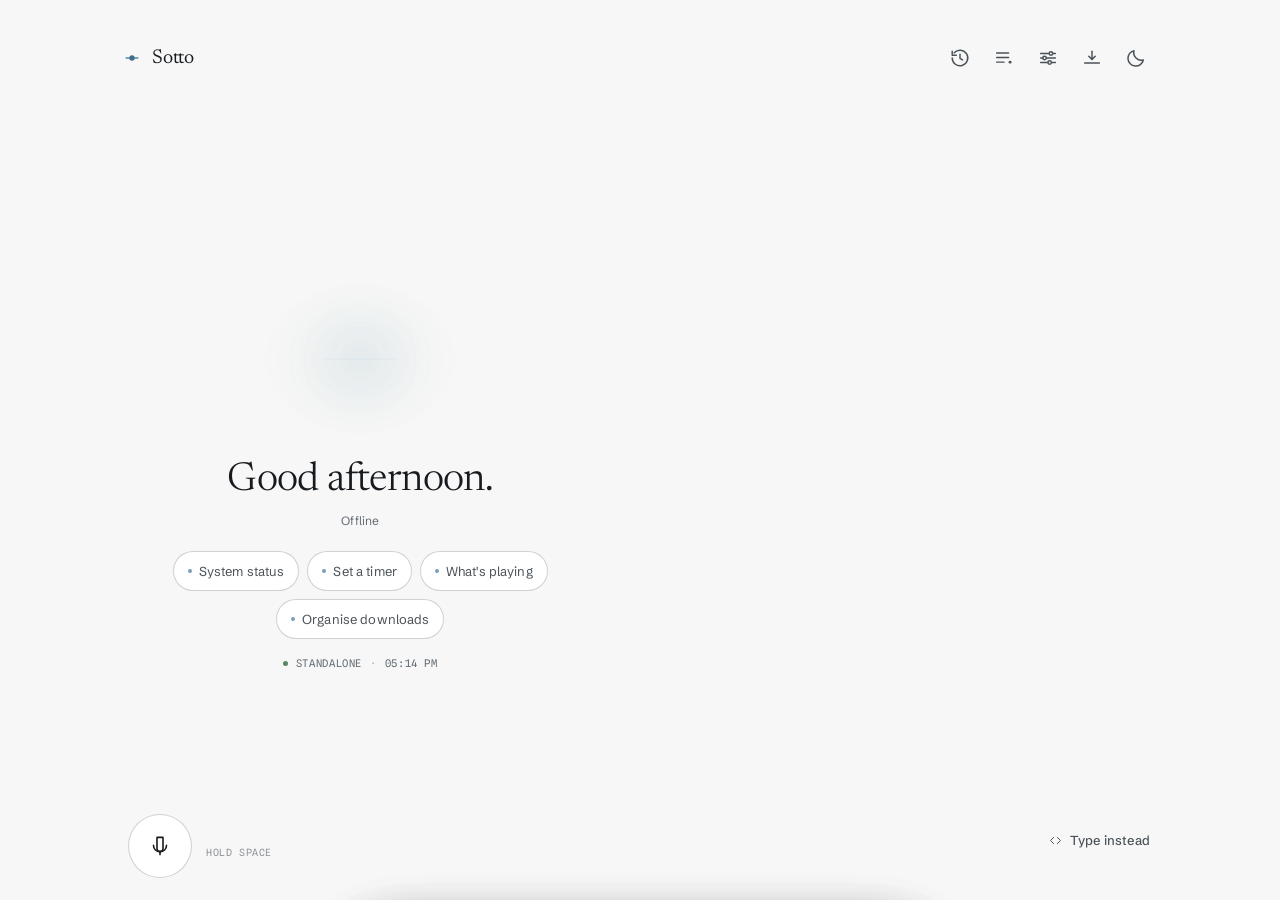
<file: ui/index.html>
<!DOCTYPE html>
<html lang="en">
<head>
<meta charset="UTF-8">
<meta name="viewport" content="width=device-width, initial-scale=1.0">
<title>Sotto</title>
<link rel="preconnect" href="https://fonts.googleapis.com"><link rel="preconnect" href="https://fonts.gstatic.com" crossorigin>
<link href="https://fonts.googleapis.com/css2?family=Newsreader:opsz,wght@6..72,300;6..72,400;6..72,500&family=Schibsted+Grotesk:wght@400;500;600&family=Spline+Sans+Mono:wght@300;400;500&display=swap" rel="stylesheet">
<!-- ui assets carry a ?v= cache-buster: bump it whenever the file changes (WebView2 caches file:// resources) -->
<link rel="stylesheet" href="sotto-tokens.css?v=2">
<link rel="stylesheet" href="sotto.css?v=10">
</head>
<body data-theme="light" data-mode="home" data-state="idle">

<div id="pillBar" aria-hidden="true">
  <button id="pillOrb" title="Talk to Sotto — tap to start or stop" aria-label="Talk to Sotto">
    <i id="pillHalo"></i><i id="pillCore"></i>
  </button>
  <div id="pillInfo">
    <span id="pillTitle">Sotto</span>
    <span id="pillStatus">Tap to talk</span>
  </div>
  <button id="pillExpand" title="Open Sotto" aria-label="Open Sotto">
    <svg width="16" height="16" viewBox="0 0 24 24" fill="none" stroke="currentColor" stroke-width="1.7" stroke-linecap="round" stroke-linejoin="round" aria-hidden="true"><path d="M14 4h6v6"/><path d="M20 4l-6.5 6.5"/><path d="M10 20H4v-6"/><path d="M4 20l6.5-6.5"/></svg>
  </button>
</div>

<div class="frame">
  <header class="top">
    <div class="brand">
      <svg class="mark" width="20" height="20" viewBox="0 0 24 24" fill="none" aria-hidden="true">
        <line x1="5" y1="12" x2="19" y2="12" stroke="var(--accent)" stroke-width="1.7" stroke-linecap="round"/>
        <circle cx="12" cy="12" r="3.2" fill="var(--accent-strong)"/>
      </svg>
      <span class="word">Sotto</span>
    </div>
    <div class="top-actions">
      <button class="icon-btn" id="btnHistory" aria-label="History" title="History — Ctrl+Shift+H">
        <svg width="22" height="22" viewBox="0 0 24 24" fill="none" stroke="currentColor" stroke-width="1.6" stroke-linecap="round" stroke-linejoin="round" aria-hidden="true">
          <path d="M3.5 12a8.5 8.5 0 1 0 2.2-5.7"/><path d="M3.5 4.5V9H8"/><path d="M12 8v4.4l2.8 1.7"/>
        </svg>
      </button>
      <button class="icon-btn" id="btnMemory" aria-label="Memory, notes and activity" title="Memory — Ctrl+Shift+M">
        <svg width="22" height="22" viewBox="0 0 24 24" fill="none" stroke="currentColor" stroke-width="1.6" stroke-linecap="round" stroke-linejoin="round" aria-hidden="true">
          <path d="M4 6.5h13M4 11.5h13M4 16.5h8"/>
          <circle cx="18.6" cy="16.5" r="1.6" fill="currentColor" stroke="none"/>
        </svg>
      </button>
      <button class="icon-btn" id="btnSettings" aria-label="Settings" title="Settings — Ctrl+Shift+S">
        <svg width="22" height="22" viewBox="0 0 24 24" fill="none" stroke="currentColor" stroke-width="1.6" stroke-linecap="round" aria-hidden="true">
          <path d="M4 7h9M17.5 7H20M4 12h2.5M10.5 12H20M4 17h8M16 17h4"/>
          <circle cx="15.2" cy="7" r="1.9"/><circle cx="8.2" cy="12" r="1.9"/><circle cx="13.8" cy="17" r="1.9"/>
        </svg>
      </button>
      <button class="icon-btn" id="btnMini" aria-label="Send to background" title="Send to background — the floating pill takes over">
        <svg width="22" height="22" viewBox="0 0 24 24" fill="none" stroke="currentColor" stroke-width="1.6" stroke-linecap="round" stroke-linejoin="round" aria-hidden="true">
          <path d="M4 17.5h16"/><path d="M12 4.5v9"/><path d="M8.5 10L12 13.5 15.5 10"/>
        </svg>
      </button>
      <button class="icon-btn" id="btnTheme" aria-label="Switch theme" title="Theme — Ctrl+Shift+D"></button>
    </div>

    <div class="popmenu" id="quickMenu" hidden>
      <span class="group-label" style="margin-bottom:-2px">Theme</span>
      <div class="seg" id="segThemeQuick" role="group" aria-label="Theme">
        <button data-theme-set="dark" aria-pressed="true">Dark</button>
        <button data-theme-set="light" aria-pressed="false">Light</button>
        <button data-theme-set="system" aria-pressed="false">System</button>
      </div>
      <div class="setrow">
        <span class="s-info"><span class="s-lab">Speak replies aloud</span></span>
        <button class="switch" id="speakSwitch" aria-pressed="true" aria-label="Speak replies aloud"><i></i></button>
      </div>
      <div class="setrow">
        <span class="s-info"><span class="s-lab">Sound effects</span></span>
        <button class="switch" id="soundSwitch" aria-pressed="false" aria-label="Sound effects"><i></i></button>
      </div>
      <div class="setrow">
        <span class="s-info"><span class="s-lab">Wake word</span></span>
        <button class="switch" id="wakeSwitch" aria-pressed="false" aria-label="Wake word"><i></i></button>
      </div>
      <div class="setrow">
        <span class="s-info"><span class="s-lab">Wake phrase</span></span>
        <div class="typewrap" style="max-width:230px;min-width:150px"><input id="wakeWordInput" placeholder="hey sotto" autocomplete="off" aria-label="Wake phrase"></div>
      </div>
      <div class="setrow">
        <span class="s-info"><span class="s-lab">Floating overlay</span></span>
        <button class="switch" id="overlaySwitchQ" aria-pressed="true" aria-label="Floating overlay"><i></i></button>
      </div>
      <div class="setrow">
        <span class="s-info"><span class="s-lab">Reduce motion</span></span>
        <button class="switch" id="motionSwitch" aria-pressed="false" aria-label="Reduce motion"><i></i></button>
      </div>
      <button class="btn-quiet" id="btnMoreSettings" style="font-size:13px;justify-content:flex-start;padding-left:0">All settings…</button>
    </div>
  </header>

  <main class="stage">
    <!-- ── presence ─────────────────────────────────────────── -->
    <section class="presence-zone">
      <div class="presence" id="presence" aria-hidden="false">
        <span class="hit" role="button" tabindex="0" aria-label="Talk to Sotto"></span>
        <i class="field f1"></i><i class="field f2"></i><i class="field f3"></i>
        <canvas id="thread" width="600" height="240" aria-hidden="true"></canvas>
      </div>
      <h1 class="lead" id="lead">Good evening.</h1>
      <p class="hint" id="hint">Press the mic, or hold Space</p>
      <p class="liveline" id="liveLine" hidden aria-live="polite"></p>
      <div class="chips" id="suggestions">
        <button class="chip" data-say="What's my system status?"><span class="dot"></span>System status</button>
        <button class="chip" data-say="Remind me in 10 minutes"><span class="dot"></span>Set a timer</button>
        <button class="chip" data-say="What's playing?"><span class="dot"></span>What's playing</button>
        <button class="chip" data-say="Organise my downloads"><span class="dot"></span>Organise downloads</button>
      </div>
      <div class="homestatus" aria-live="off">
        <span class="hs-dot" id="stDot" aria-hidden="true"></span>
        <span id="stConn">Online</span>
        <span class="hs-sep" aria-hidden="true">·</span>
        <span id="stClock">9:41</span>
      </div>
    </section>

    <!-- ── exchange ─────────────────────────────────────────── -->
    <section class="exchange" id="exchange" aria-label="Conversation"></section>
  </main>

  <!-- ── dock ───────────────────────────────────────────────── -->
  <div class="dock" id="dock">
    <button class="btn-quiet dock-type" id="btnType" style="font-size:13px">
      <svg width="15" height="15" viewBox="0 0 24 24" fill="none" stroke="currentColor" stroke-width="1.6" stroke-linecap="round" stroke-linejoin="round" aria-hidden="true"><path d="M9 7l-5 5 5 5M15 7l5 5-5 5"/></svg>
      Type instead
    </button>
    <button class="mic" id="mic" aria-label="Talk">
      <svg width="24" height="24" viewBox="0 0 24 24" fill="none" stroke="currentColor" stroke-width="1.6" stroke-linecap="round" stroke-linejoin="round" aria-hidden="true">
        <path d="M9 3.4h6v11a3 3 0 0 1-6 0z"/><path d="M5.5 11.4a6.5 6.5 0 0 0 13 0"/><path d="M12 17.9v2.7"/>
      </svg>
      <span class="stop" aria-hidden="true"></span>
    </button>
    <span class="dock-hint">HOLD SPACE</span>
    <div class="dock-typebar" id="dockTypeBar">
      <div class="typewrap">
        <input id="typeInput" placeholder="Say it your way…" aria-label="Type a request" autocomplete="off">
        <button class="send" id="btnSend" aria-label="Send">
          <svg width="20" height="20" viewBox="0 0 24 24" fill="none" stroke="currentColor" stroke-width="1.6" stroke-linecap="round" stroke-linejoin="round" aria-hidden="true"><path d="M5 12h13M13 6l6 6-6 6"/></svg>
        </button>
      </div>
      <button class="btn-quiet" id="btnTypeClose" aria-label="Back to voice" style="min-height:36px;padding:4px 8px;font-size:12px">Esc</button>
    </div>
  </div>
</div>

<!-- ── sheets ───────────────────────────────────────────────── -->
<div class="scrim" id="scrim"></div>

<!-- History -->
<section class="sheet" id="sheetHistory" role="dialog" aria-modal="true" aria-label="History">
  <span class="grab"></span>
  <div class="s-head">
    <span class="s-title">History</span>
    <button class="btn-quiet" id="btnNewChat" style="font-size:13px;min-height:36px;padding:4px 8px">+ New</button>
    <button class="icon-btn" data-close aria-label="Close">
      <svg width="20" height="20" viewBox="0 0 24 24" fill="none" stroke="currentColor" stroke-width="1.6" stroke-linecap="round" aria-hidden="true"><path d="M6 6l12 12M18 6L6 18"/></svg>
    </button>
  </div>
  <div class="s-body">
    <label class="hsearch">
      <svg width="16" height="16" viewBox="0 0 24 24" fill="none" stroke="currentColor" stroke-width="1.6" stroke-linecap="round" aria-hidden="true"><circle cx="11" cy="11" r="6.2"/><path d="M19.6 19.6l-3.9-3.9"/></svg>
      <input id="hSearch" placeholder="Search conversations" aria-label="Search conversations" data-autofocus>
    </label>
    <div>
      <div class="hlist" id="hList"></div>
      <div class="hempty" id="hEmpty">
        <span class="he-t">Nothing here yet.</span>
        <span class="he-s">Your conversations will appear here.</span>
      </div>
    </div>
  </div>
</section>

<!-- Memory -->
<section class="sheet" id="sheetMemory" role="dialog" aria-modal="true" aria-label="Memory">
  <span class="grab"></span>
  <div class="s-head">
    <span class="s-title">Memory</span>
    <button class="icon-btn" data-close aria-label="Close">
      <svg width="20" height="20" viewBox="0 0 24 24" fill="none" stroke="currentColor" stroke-width="1.6" stroke-linecap="round" aria-hidden="true"><path d="M6 6l12 12M18 6L6 18"/></svg>
    </button>
  </div>
  <div class="s-body">
    <div class="seg" id="memSeg" role="group" aria-label="Memory sections">
      <button data-mem="memory" aria-pressed="true">Memory</button>
      <button data-mem="notes" aria-pressed="false">Notes</button>
      <button data-mem="tasks" aria-pressed="false">Tasks</button>
      <button data-mem="activity" aria-pressed="false">Activity</button>
    </div>
    <span class="group-label" id="memTitle">What I know</span>
    <div class="hlist" id="memList"></div>
  </div>
</section>

<!-- Settings -->
<section class="sheet" id="sheetSettings" role="dialog" aria-modal="true" aria-label="Settings">
  <span class="grab"></span>
  <div class="s-head">
    <span class="s-title">Settings</span>
    <button class="icon-btn" data-close aria-label="Close">
      <svg width="20" height="20" viewBox="0 0 24 24" fill="none" stroke="currentColor" stroke-width="1.6" stroke-linecap="round" aria-hidden="true"><path d="M6 6l12 12M18 6L6 18"/></svg>
    </button>
  </div>
  <div class="s-body">
    <span class="group-label">Voice</span>
    <div class="setrow">
      <div class="s-info"><span class="s-lab">Spoken voice</span></div>
      <div class="selectwrap">
        <select id="voiceSelect" aria-label="Spoken voice" data-autofocus></select>
        <svg class="chev" width="14" height="14" viewBox="0 0 24 24" fill="none" stroke="currentColor" stroke-width="1.6" stroke-linecap="round" aria-hidden="true"><path d="M7 10l5 5 5-5"/></svg>
      </div>
    </div>
    <div class="setrow">
      <div class="s-info"><span class="s-lab">Test voice</span></div>
      <button class="btn-silent" id="btnVoiceTest">Test</button>
    </div>
    <div class="setrow">
      <div class="s-info"><span class="s-lab">Custom voice</span><span class="s-sub">Add your own voice model (.pth)</span></div>
      <button class="btn-silent" id="btnAddVoice">Add voice</button>
    </div>

    <span class="group-label">Listening & Overlay</span>
    <div class="setrow">
      <div class="s-info"><span class="s-lab">Continuous listening</span></div>
      <button class="switch" id="autoListenSwitch" aria-pressed="false" aria-label="Continuous listening"><i></i></button>
    </div>
    <div class="setrow">
      <div class="s-info"><span class="s-lab">Floating overlay</span></div>
      <button class="switch" id="overlaySwitch" aria-pressed="true" aria-label="Floating overlay"><i></i></button>
    </div>
    <div class="setrow">
      <div class="s-info"><span class="s-lab">Pill position</span></div>
      <div class="selectwrap">
        <select id="selPillPos" aria-label="Overlay pill position">
          <option value="center">Top centre</option>
          <option value="remember">Last position</option>
          <option value="top_left">Top left</option>
          <option value="top_right">Top right</option>
          <option value="bottom_left">Bottom left</option>
          <option value="bottom_right">Bottom right</option>
          <option value="bottom_center">Bottom centre</option>
        </select>
        <svg class="chev" width="14" height="14" viewBox="0 0 24 24" fill="none" stroke="currentColor" stroke-width="1.6" stroke-linecap="round" aria-hidden="true"><path d="M7 10l5 5 5-5"/></svg>
      </div>
    </div>

    <span class="group-label">Appearance</span>
    <div class="setrow">
      <div class="s-info"><span class="s-lab">Theme</span></div>
      <div class="seg" id="segThemeSettings" role="group" aria-label="Theme" style="min-width:184px">
        <button data-theme-set="dark">Dark</button>
        <button data-theme-set="light">Light</button>
        <button data-theme-set="system">System</button>
      </div>
    </div>

    <span class="group-label">Accounts</span>
    <div class="setrow">
      <div class="s-info"><span class="s-lab">Google</span><span class="s-sub" id="accGoogle">Sign in to use Gmail and Calendar</span></div>
      <button class="btn-silent" id="btnGoogleConnect">Sign in</button>
    </div>
    <div class="setrow">
      <div class="s-info"><span class="s-lab">Advanced setup</span></div>
      <button class="btn-quiet" id="btnAccAdvanced">Show</button>
    </div>
    <div id="accAdvanced" style="display:none">
      <div class="setrow" id="rowOwnerSetup">
        <div class="s-info"><span class="s-lab">Google app setup</span><span class="s-sub" id="accOwner">One-time for the owner</span></div>
        <button class="btn-silent" id="btnGoogleSetup">Set up</button>
      </div>
      <div class="setrow">
        <div class="s-info"><span class="s-lab">Email (app password)</span><span class="s-sub" id="accEmail">For non-Google mailboxes</span></div>
        <button class="btn-silent" id="btnEmailSetup">Set up</button>
      </div>
      <div class="setrow">
        <div class="s-info"><span class="s-lab">Calendar link</span><span class="s-sub" id="accIcs">Read-only alternative</span></div>
        <button class="btn-silent" id="btnIcsSetup">Set up</button>
      </div>
    </div>

    <span class="group-label">Security</span>
    <div class="setrow">
      <div class="s-info"><span class="s-lab">Voice Lock & Passcode</span><span class="s-sub" id="lockStatusSub">Disabled</span></div>
      <button class="btn-silent" id="btnLockSetup">Manage</button>
    </div>

    <span class="group-label">Computer</span>
    <div class="setrow">
      <div class="s-info"><span class="s-lab">Installed apps</span><span class="s-sub" id="scanCount">Open apps by name</span></div>
      <button class="btn-silent" id="btnScan">Scan now</button>
    </div>

    <span class="group-label">Advanced</span>
    <div class="setrow">
      <div class="s-info"><span class="s-lab">Keyboard shortcuts</span></div>
      <button class="btn-quiet" id="btnShortcuts">Show</button>
    </div>
    <div id="shortcutList" style="display:none">
      <div class="setrow"><div class="s-info"><span class="s-lab">Talk - hold</span></div><span class="kbd">Space</span></div>
      <div class="setrow"><div class="s-info"><span class="s-lab">Talk - from any app</span></div><span class="kbd">Ctrl Space</span></div>
      <div class="setrow"><div class="s-info"><span class="s-lab">Type instead</span></div><span class="kbd">Ctrl K</span></div>
      <div class="setrow"><div class="s-info"><span class="s-lab">History</span></div><span class="kbd">Ctrl Shift H</span></div>
      <div class="setrow"><div class="s-info"><span class="s-lab">Memory</span></div><span class="kbd">Ctrl Shift M</span></div>
      <div class="setrow"><div class="s-info"><span class="s-lab">Settings</span></div><span class="kbd">Ctrl Shift S</span></div>
      <div class="setrow"><div class="s-info"><span class="s-lab">Dark / light</span></div><span class="kbd">Ctrl Shift D</span></div>
      <div class="setrow"><div class="s-info"><span class="s-lab">Close / back</span></div><span class="kbd">Esc</span></div>
    </div>
    <div class="setrow">
      <div class="s-info"><span class="s-lab">AI providers</span><span class="s-sub">Models behind Sotto</span></div>
      <button class="btn-quiet" id="btnProviders">Show</button>
    </div>
    <div id="providerWrap" style="display:none">
      <div class="hlist" id="providerList"></div>
      <div class="hempty" id="providerEmpty" style="display:none"></div>
    </div>

    <p class="n-mono" id="aboutLine" style="font-family:var(--font-mono);font-size:10px;color:var(--ink-3);letter-spacing:.06em;text-align:center">Sotto</p>
  </div>
</section>

<!-- Lock Setup Sheet -->
<section class="sheet" id="sheetLockSetup" role="dialog" aria-modal="true" aria-label="App Lock & Security" data-parent="sheetSettings">
  <span class="grab"></span>
  <div class="s-head">
    <div style="display:flex;align-items:center;gap:6px">
      <button class="icon-btn" data-close aria-label="Back">
        <svg width="20" height="20" viewBox="0 0 24 24" fill="none" stroke="currentColor" stroke-width="1.6" stroke-linecap="round" stroke-linejoin="round"><path d="M14 6l-6 6 6 6"/></svg>
      </button>
      <span class="s-title">App Lock & Security</span>
    </div>
    <button class="icon-btn" data-close aria-label="Close">
      <svg width="20" height="20" viewBox="0 0 24 24" fill="none" stroke="currentColor" stroke-width="1.6" stroke-linecap="round"><path d="M6 6l12 12M18 6L6 18"/></svg>
    </button>
  </div>
  <div class="s-body">
    <div class="setrow">
      <div class="s-info"><span class="s-lab">Enable Voice Lock</span><span class="s-sub">Lock app on startup until passphrase is spoken</span></div>
      <label class="toggle-switch" style="display:inline-flex;align-items:center;cursor:pointer">
        <input type="checkbox" id="chkVoiceLockEnable" style="accent-color:var(--accent);width:18px;height:18px">
      </label>
    </div>
    
    <div style="margin-top:12px">
      <label style="font-size:12px;font-weight:600;color:var(--ink-2);display:block;margin-bottom:4px">Spoken Passphrase / Sentence</label>
      <div class="typewrap"><input id="txtLockPhrase" placeholder="e.g. open sesame or my secret sentence"></div>
      <p style="font-size:11px;color:var(--ink-3);margin-top:2px">Speak this word/sentence on startup to unlock Sotto.</p>
    </div>

    <div style="margin-top:12px">
      <label style="font-size:12px;font-weight:600;color:var(--ink-2);display:block;margin-bottom:4px">Fallback Text Password</label>
      <div class="typewrap"><input id="txtLockPassword" type="password" placeholder="Fallback text password"></div>
      <p style="font-size:11px;color:var(--ink-3);margin-top:2px">Required if voice fails 3 times or to change security settings.</p>
    </div>

    <div id="divLockVerifyWrap" style="margin-top:12px;display:none">
      <label style="font-size:12px;font-weight:600;color:var(--accent);display:block;margin-bottom:4px">Current Verification Password</label>
      <div class="typewrap"><input id="txtLockVerifyPassword" type="password" placeholder="Enter current password to authorize changes"></div>
    </div>

    <button class="btn-silent" id="btnSaveLockSettings" style="width:100%;margin-top:16px">Save Lock Settings</button>
  </div>
</section>

<section class="sheet" id="sheetGoogleSetup" role="dialog" aria-modal="true" aria-label="Google setup (owner)" data-parent="sheetSettings">
  <span class="grab"></span>
  <div class="s-head">
    <div style="display:flex;align-items:center;gap:6px">
      <button class="icon-btn" data-close aria-label="Back">
        <svg width="20" height="20" viewBox="0 0 24 24" fill="none" stroke="currentColor" stroke-width="1.6" stroke-linecap="round" stroke-linejoin="round"><path d="M14 6l-6 6 6 6"/></svg>
      </button>
      <span class="s-title">Google setup (owner)</span>
    </div>
    <button class="icon-btn" data-close aria-label="Close">
      <svg width="20" height="20" viewBox="0 0 24 24" fill="none" stroke="currentColor" stroke-width="1.6" stroke-linecap="round"><path d="M6 6l12 12M18 6L6 18"/></svg>
    </button>
  </div>
  <div class="s-body">
    <p style="font-size:12px;color:var(--ink-3)">One-time, by the app owner only: paste the OAuth client (Desktop app) from the Google Cloud console. This becomes the app's identity — every user just clicks Connect and signs in. End users never see this screen.</p>
    <div class="typewrap"><input id="gClientId" placeholder="…apps.googleusercontent.com" autocomplete="off"></div>
    <div class="typewrap"><input id="gClientSecret" type="password" placeholder="Client secret"></div>
    <button class="btn-silent" id="btnGoogleSave" style="width:100%">Save</button>
  </div>
</section>

<section class="sheet" id="sheetEmail" role="dialog" aria-modal="true" aria-label="Connect email" data-parent="sheetSettings">
  <span class="grab"></span>
  <div class="s-head">
    <div style="display:flex;align-items:center;gap:6px">
      <button class="icon-btn" data-close aria-label="Back">
        <svg width="20" height="20" viewBox="0 0 24 24" fill="none" stroke="currentColor" stroke-width="1.6" stroke-linecap="round" stroke-linejoin="round"><path d="M14 6l-6 6 6 6"/></svg>
      </button>
      <span class="s-title">Connect email</span>
    </div>
    <button class="icon-btn" data-close aria-label="Close">
      <svg width="20" height="20" viewBox="0 0 24 24" fill="none" stroke="currentColor" stroke-width="1.6" stroke-linecap="round"><path d="M6 6l12 12M18 6L6 18"/></svg>
    </button>
  </div>
  <div class="s-body">
    <div class="typewrap"><input id="emailAddr" placeholder="you@gmail.com" autocomplete="off"></div>
    <div class="typewrap"><input id="emailPass" type="password" placeholder="App password (not your main password)"></div>
    <p style="font-size:12px;color:var(--ink-3)">Gmail: Account → Security → 2-Step Verification → App passwords, then paste the 16-character password. Outlook: use an app password if 2-step verification is on.</p>
    <button class="btn-silent" id="btnEmailConnect" style="width:100%">Connect</button>
    <button class="btn-quiet" id="btnEmailDisconnect" style="width:100%">Disconnect email</button>
  </div>
</section>

<section class="sheet" id="sheetIcs" role="dialog" aria-modal="true" aria-label="Link calendar" data-parent="sheetSettings">
  <span class="grab"></span>
  <div class="s-head">
    <div style="display:flex;align-items:center;gap:6px">
      <button class="icon-btn" data-close aria-label="Back">
        <svg width="20" height="20" viewBox="0 0 24 24" fill="none" stroke="currentColor" stroke-width="1.6" stroke-linecap="round" stroke-linejoin="round"><path d="M14 6l-6 6 6 6"/></svg>
      </button>
      <span class="s-title">Link calendar</span>
    </div>
    <button class="icon-btn" data-close aria-label="Close">
      <svg width="20" height="20" viewBox="0 0 24 24" fill="none" stroke="currentColor" stroke-width="1.6" stroke-linecap="round"><path d="M6 6l12 12M18 6L6 18"/></svg>
    </button>
  </div>
  <div class="s-body">
    <div class="typewrap"><input id="icsUrl" placeholder="https://calendar.google.com/calendar/ical/…/basic.ics"></div>
    <p style="font-size:12px;color:var(--ink-3)">Google Calendar → Settings → your calendar → “Secret address in iCal format”. Read-only: the assistant can see events but can't change them.</p>
    <button class="btn-silent" id="btnIcsConnect" style="width:100%">Link calendar</button>
    <button class="btn-quiet" id="btnIcsDisconnect" style="width:100%">Remove calendar link</button>
  </div>
</section>

<!-- Fullscreen Lock Screen Overlay -->
<div id="lockOverlay" class="lock-overlay" style="position:fixed;inset:0;z-index:9999;background:var(--bg,#1A1E24);display:flex;flex-direction:column;align-items:center;justify-content:center;padding:24px;text-align:center;transition:opacity .35s ease,visibility .35s ease" hidden>
  <div style="width:64px;height:64px;border-radius:50%;background:rgba(255,255,255,0.06);border:1px solid rgba(255,255,255,0.12);display:flex;align-items:center;justify-content:center;margin-bottom:20px">
    <svg width="28" height="28" viewBox="0 0 24 24" fill="none" stroke="currentColor" stroke-width="1.8" stroke-linecap="round" stroke-linejoin="round" style="color:var(--accent,#8A9A5B)"><rect x="3" y="11" width="18" height="11" rx="2" ry="2"/><path d="M7 11V7a5 5 0 0 1 10 0v4"/></svg>
  </div>
  <h2 style="font-size:22px;font-weight:600;color:var(--ink-1,#F6F7F6);margin-bottom:8px">Sotto is Locked</h2>
  <p id="lockInstruction" style="font-size:14px;color:var(--ink-2,#A0A5AD);max-width:320px;margin-bottom:24px">Say your passphrase to unlock</p>
  
  <!-- Lock Mic Indicator -->
  <div id="lockMicWrap" style="margin-bottom:20px;display:flex;flex-direction:column;align-items:center">
    <div id="lockOrb" style="width:72px;height:72px;border-radius:50%;background:radial-gradient(circle, var(--accent,#8A9A5B) 0%, rgba(138,154,91,0.2) 70%);display:flex;align-items:center;justify-content:center;cursor:pointer;box-shadow:0 0 20px rgba(138,154,91,0.3);transition:transform .2s">
      <svg width="26" height="26" viewBox="0 0 24 24" fill="none" stroke="#FFF" stroke-width="2" stroke-linecap="round" stroke-linejoin="round"><path d="M12 1a3 3 0 0 0-3 3v8a3 3 0 0 0 6 0V4a3 3 0 0 0-3-3z"/><path d="M19 10v2a7 7 0 0 1-14 0v-2"/><line x1="12" y1="19" x2="12" y2="23"/><line x1="8" y1="23" x2="16" y2="23"/></svg>
    </div>
    <div id="lockLiveTranscript" style="font-size:13px;font-style:italic;color:var(--ink-2,#A0A5AD);margin-top:12px;min-height:20px">Listening…</div>
  </div>

  <!-- Fallback Password Section -->
  <div id="lockPasswordSection" style="display:none;width:100%;max-width:320px">
    <div class="typewrap" style="margin-bottom:10px"><input id="lockPasswordInput" type="password" placeholder="Enter fallback password"></div>
    <button class="btn-silent" id="btnSubmitLockPassword" style="width:100%">Unlock</button>
  </div>

  <button class="btn-quiet" id="btnToggleLockMode" style="margin-top:16px;font-size:13px;color:var(--ink-3,#70757E)">Use Text Password</button>
  <button class="btn-quiet" id="btnForgotLock" style="margin-top:8px;font-size:13px;color:var(--accent,#8A9A5B)">Forgot passphrase?</button>

  <!-- Reset via Windows sign-in -->
  <div id="lockResetPanel" style="display:none;width:100%;max-width:340px;margin-top:14px;padding:16px;border:1px solid rgba(255,255,255,0.10);border-radius:14px">
    <p style="font-size:12.5px;color:var(--ink-2,#A0A5AD);margin-bottom:12px">Verify it&#39;s you with your Windows sign-in (Hello, PIN, or password) to reset the lock. Nothing is deleted.</p>
    <button class="btn-silent" id="btnSysVerify" style="width:100%">Verify with Windows</button>
    <div id="sysVerifyStatus" style="font-size:12px;color:var(--ink-3,#70757E);margin-top:10px;min-height:16px"></div>
    <div id="lockResetActions" style="display:none;margin-top:12px">
      <button class="btn-silent" id="btnResetRemove" style="width:100%;margin-bottom:8px">Remove the lock</button>
      <div class="typewrap" style="margin-bottom:8px"><input id="resetNewPhrase" placeholder="New spoken passphrase"></div>
      <button class="btn-quiet" id="btnResetSet" style="width:100%">Set new passphrase</button>
    </div>
    <button class="btn-quiet" id="btnForgotCancel" style="width:100%;margin-top:10px;font-size:12px">Cancel</button>
  </div>
</div>

<div class="toast" id="toast" role="status"><span class="tt" id="toastTag">SOTTO</span><span id="toastMsg"></span></div>
<p class="sr-only" id="sr" role="status" aria-live="polite"></p>

<script src="sotto.js?v=14"></script>
</body>
</html>
</file>
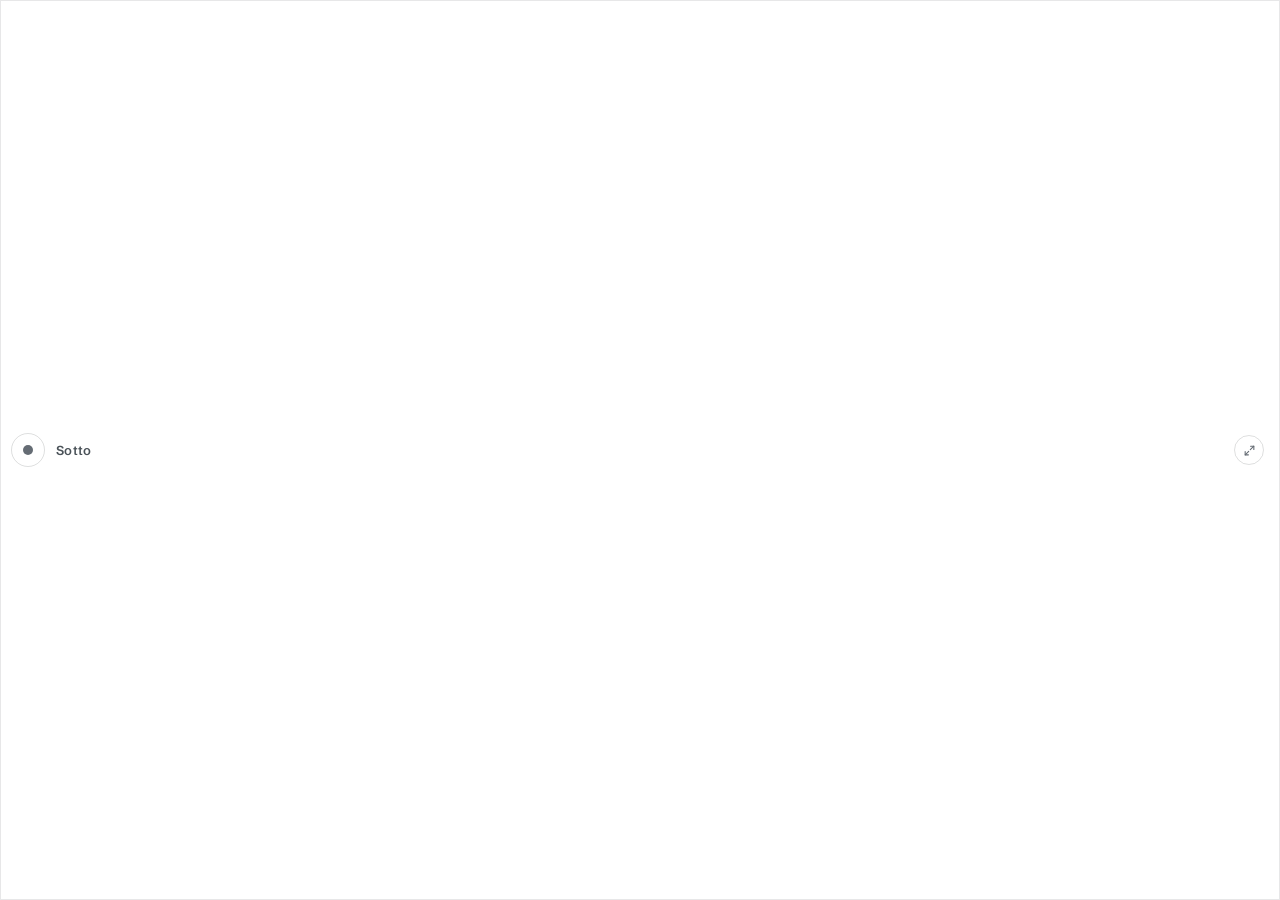
<file: ui/overlay.html>
<!DOCTYPE html>
<html lang="en" data-theme="light">
<head>
<meta charset="UTF-8">
<meta name="viewport" content="width=device-width,initial-scale=1">
<title>Sotto Overlay</title>
<link rel="preconnect" href="https://fonts.googleapis.com"><link rel="preconnect" href="https://fonts.gstatic.com" crossorigin>
<link href="https://fonts.googleapis.com/css2?family=Newsreader:opsz,wght@6..72,300;6..72,400;6..72,500&family=Schibsted+Grotesk:wght@400;500;600&display=swap" rel="stylesheet">
<link rel="stylesheet" href="sotto-tokens.css?v=2">
<style>
  *{margin:0;padding:0;box-sizing:border-box}
  html,body{width:100%;height:100%;background:transparent;overflow:hidden;
    font-family:var(--font-ui,"Segoe UI",sans-serif);-webkit-font-smoothing:antialiased;user-select:none;cursor:default}
  body{opacity:1;transition:opacity .2s ease}
  body.bye{opacity:0}

  html[data-theme="light"]{--ov-bg:#FFFFFF;--ov-line:rgba(23,28,33,.14);--ov-hi:inset 0 0 0 1px rgba(23,28,33,.10), inset 0 1px 0 rgba(255,255,255,.6);}
  html[data-theme="dark"]{--ov-bg:#262C34;--ov-line:rgba(226,232,240,.17);--ov-hi:inset 0 0 0 1px rgba(226,232,240,.12), inset 0 1px 0 rgba(255,255,255,.04);}

  #wrap{height:100%;display:flex;align-items:center;justify-content:center;padding:0}
  #pill{display:flex;align-items:center;gap:11px;width:100%;height:100%;
    padding:0 16px 0 11px;background:var(--ov-bg);border-radius:0;
    box-shadow:inset 0 0 0 1px rgba(23,28,33,.10)}
  #pill.anim{animation:enter .26s cubic-bezier(.3,.6,.25,1) both}
  @keyframes enter{from{opacity:0}to{opacity:1}}

  #orb{width:34px;height:34px;flex:0 0 auto;border-radius:50%;border:1px solid var(--ov-line);
    background:transparent;position:relative;cursor:pointer;display:grid;place-items:center;padding:0}
  #orb i{width:10px;height:10px;border-radius:50%;background:var(--ink-3);transition:background .3s ease}
  body[data-state="listening"] #orb{border-color:var(--accent)}
  body[data-state="listening"] #orb i{background:var(--accent);animation:pulse 1.1s ease-in-out infinite}
  body[data-state="thinking"] #orb i,body[data-state="acting"] #orb i{background:var(--ink-2);animation:pulse 1.7s ease-in-out infinite}
  body[data-state="responding"] #orb i{background:var(--accent-strong);animation:pulse 1.5s ease-in-out infinite}
  body[data-state="done"] #orb i{background:var(--success)}
  body[data-state="error"] #orb i{background:var(--danger)}
  body[data-state="interrupted"] #orb i{background:var(--danger)}
  body[data-state="confirm"] #orb i{background:var(--accent-strong)}
  @keyframes pulse{0%,100%{transform:scale(.82);opacity:.72}50%{transform:scale(1.12);opacity:1}}

  #col{min-width:0;flex:1 1 auto;display:flex;flex-direction:column;justify-content:center;gap:1px}
  #label{font-size:12px;font-weight:600;letter-spacing:.02em;color:var(--ink-2);
    white-space:nowrap;overflow:hidden;text-overflow:ellipsis}
  body[data-state="idle"] #label{font-size:13px}
  #detail{font-family:var(--font-voice,Georgia,serif);font-size:14.5px;line-height:1.25;color:var(--ink);
    white-space:nowrap;overflow:hidden;text-overflow:ellipsis;display:none}
  #detail.on{display:block}

  #bars{display:flex;align-items:center;gap:3px;height:26px;width:44px;flex:0 0 auto;
    opacity:0;transition:opacity .25s ease}
  body[data-state="listening"] #bars{opacity:1}
  #bars i{width:3px;height:6px;border-radius:2px;background:var(--accent);opacity:.9}

  #expand{width:30px;height:30px;flex:0 0 auto;border-radius:50%;border:1px solid var(--ov-line);
    background:transparent;color:var(--ink-3);display:grid;place-items:center;cursor:pointer;
    transition:background .18s,color .18s;padding:0}
  #expand:hover{color:var(--ink)}
  html[data-theme="dark"] #expand:hover{background:rgba(226,232,240,.10)}
  html[data-theme="light"] #expand:hover{background:rgba(23,28,33,.07)}

  #cbtns{display:none;align-items:center;gap:6px;flex:0 0 auto}
  body[data-state="confirm"] #cbtns{display:flex}
  body[data-state="confirm"] #bars,body[data-state="confirm"] #expand{display:none}
  #cbtns button{height:26px;padding:0 12px;border-radius:999px;border:1px solid var(--ov-line);
    background:transparent;color:var(--ink-2);font:600 11.5px var(--font-ui,"Segoe UI",sans-serif);
    cursor:pointer;white-space:nowrap}
  #cbtns #cy{background:var(--accent);border-color:transparent;color:#0d1418}
</style>
</head>
<body data-state="idle">
<div id="wrap"><div id="pill" class="pywebview-drag-region">
  <button id="orb" title="Talk to Sotto - tap to start or stop" aria-label="Talk to Sotto"><i></i></button>
  <div id="col" class="pywebview-drag-region">
    <span id="label">Sotto</span>
    <span id="detail"></span>
  </div>
  <div id="bars"><i></i><i></i><i></i><i></i><i></i></div>
  <div id="cbtns"><button id="cn">Cancel</button><button id="cy">Do it</button></div>
  <button id="expand" title="Open Sotto" aria-label="Open Sotto">
    <svg width="13" height="13" viewBox="0 0 24 24" fill="none" stroke="currentColor" stroke-width="2" stroke-linecap="round" stroke-linejoin="round">
      <path d="M14 4h6v6"/><path d="M20 4l-6.5 6.5"/><path d="M10 20H4v-6"/><path d="M4 20l6.5-6.5"/>
    </svg>
  </button>
</div></div>
<script>
  const api = () => (window.pywebview && window.pywebview.api) ? window.pywebview.api : null;
  const $ = (id) => document.getElementById(id);
  const body = document.body, pill = $('pill');
  const LABEL = {idle:'Sotto', listening:'Listening', thinking:'Thinking', acting:'Working',
                 responding:'Speaking', done:'Done', error:"Couldn't finish",
                 confirm:'Confirm', interrupted:'Stopped', waiting:'Listening'};
  let cur = {state:null, detail:null, theme:null, wasVisible:false};
  let level = 0, jitter = 0;

  function barsTick(){
    if (body.dataset.state === 'listening'){
      jitter += 0.13;
      const els = $('bars').children;
      for (let i=0;i<els.length;i++){
        const c = 1 - Math.abs(i-2)/2;
        const w = 0.55 + 0.45*Math.abs(Math.sin(jitter + i*1.7));
        const h = 5 + (level*30 + 4) * c * w;
        els[i].style.height = Math.min(26, h).toFixed(1) + 'px';
      }
    }
    requestAnimationFrame(barsTick);
  }
  requestAnimationFrame(barsTick);

  function apply(d){
    if (!d) return;
    if (d.theme && d.theme !== cur.theme){
      cur.theme = d.theme;
      document.documentElement.setAttribute('data-theme', d.theme === 'dark' ? 'dark' : 'light');
    }
    if (d.state !== cur.state){
      cur.state = d.state; body.dataset.state = d.state;
      $('label').textContent = LABEL[d.state] || d.state;
    }
    const det = d.detail || '';
    if (det !== cur.detail){
      cur.detail = det;
      const el = $('detail');
      el.textContent = det;
      el.classList.toggle('on', !!det);
    }
    level = Number(d.level) || 0;
    const vis = !!d.visible;
    if (vis && !cur.wasVisible){
      pill.classList.remove('anim'); void pill.offsetWidth; pill.classList.add('anim');
    }
    cur.wasVisible = vis;
  }

  async function poll(){
    const a = api(); if (!a) return;
    try {
      const raw = await a.overlay_state();
      apply(typeof raw === 'string' ? JSON.parse(raw) : raw);
    } catch (e) {}
  }
  setInterval(poll, 140);

  $('orb').addEventListener('click', () => { const a = api(); if (a) try { a.overlay_tap(); } catch (e) {} });
  $('expand').addEventListener('click', () => { const a = api(); if (a) try { a.overlay_expand(); } catch (e) {} });
  $('cn').addEventListener('click', () => { const a = api(); if (a) try { a.overlay_confirm(false); } catch (e) {} });
  $('cy').addEventListener('click', () => { const a = api(); if (a) try { a.overlay_confirm(true); } catch (e) {} });
</script>
</body>
</html>
</file>
<file: ui/sotto-tokens.css>
/* ============================================================
   SOTTO — design tokens (v2)
   Voice-first personal assistant · dark (primary) + light "morning paper"
   Type: Newsreader (voice) · Schibsted Grotesk (UI) · Spline Sans Mono (meta)
   Theme via [data-theme="light"] on <body> or <html>. Explicit choice persists;
   default stays dark. "System" resolves at runtime in sotto.js.
   ============================================================ */

:root {
  /* —— surfaces & text (dark, primary) —— */
  --bg:            #1A1E24;   /* page background — near-black ink, never #000 */
  --bg-sunken:     #15181D;   /* wells: inputs, code blocks */
  --surface:       #21262D;   /* cards, modules */
  --surface-2:     #29303A;   /* raised: sheets, menus, controls */
  --surface-3:     #323A45;   /* overlay / hover-raise / toasts */
  --line:          rgba(226,232,240,.12);   /* hairline */
  --line-strong:   rgba(226,232,240,.20);   /* inputs, stronger dividers */
  --ink:           #EFF2F4;   /* primary text */
  --ink-2:         #C4CCD4;   /* secondary text */
  --ink-3:         #9AA4AE;   /* tertiary / meta */

  /* —— accent: "glacier" (single accent; max 2 visible placements per screen) —— */
  --accent:        #A9CCDE;
  --accent-strong: #C9E1EE;
  --accent-dim:    rgba(169,204,222,.16);
  --accent-glow:   rgba(169,204,222,.38);   /* presence light only */

  /* —— state colors (used by the presence language; states never introduce new hues) —— */
  --state-listening:   var(--accent);      /* listening = the accent, alive */
  --state-processing:  var(--ink-2);       /* thinking = neutral, calm */
  --state-speaking:    var(--accent-strong);
  --state-ok:          var(--success);
  --state-off:         var(--danger);

  /* —— semantic (reserve <5% of any surface) —— */
  --danger:        #CE8A7A;   /* calm clay — errors, never alarm-red */
  --danger-dim:    rgba(206,138,122,.14);
  --success:       #8DB89A;
  --warn:          #CBB27A;

  /* —— typography —— */
  --font-voice: "Newsreader", Georgia, "Times New Roman", serif;
  --font-ui:    "Schibsted Grotesk", "Segoe UI", -apple-system, Helvetica, Arial, sans-serif;
  --font-mono:  "Spline Sans Mono", ui-monospace, "Cascadia Mono", Consolas, monospace;

  /* —— radius (larger surface → larger radius) —— */
  --r-xs: 8px;    /* chips, inputs */
  --r-sm: 12px;   /* small cards */
  --r-md: 16px;   /* cards, modules */
  --r-lg: 22px;   /* sheets, large surfaces */
  --r-xl: 30px;   /* hero surfaces */
  --r-pill: 999px;

  /* —— spacing (4px base) —— */
  --sp-1: 4px;  --sp-2: 8px;  --sp-3: 12px; --sp-4: 16px;
  --sp-5: 20px; --sp-6: 24px; --sp-8: 32px; --sp-12: 48px; --sp-16: 64px;
  --pad: 24px;   /* page gutter (32px at desktop widths) */

  /* —— motion (one personality: short, front-loaded, purposefully calm) —— */
  --dur-i: 90ms;    /* press feedback */
  --dur-f: 150ms;   /* toggles, hovers */
  --dur-b: 240ms;   /* materialize, chips */
  --dur-s: 380ms;   /* sheets, surface changes */
  --dur-settle: 1200ms;   /* respond → idle decay */
  --ease: cubic-bezier(.2, 0, 0, 1);        /* standard */
  --ease-soft: cubic-bezier(.3, .6, .25, 1);/* entrances */
  /* voice presence: critically-damped spring (response ~.5s, no visible bounce) */

  /* —— elevation & blur policy —— */
  --sheet-shadow: 0 24px 64px rgba(0,0,0,.45);
  --blur-scrim: 20px;   /* the scrim is the only sanctioned blur besides the presence field */
  /* dark elevation otherwise = tone + hairline only; no drop shadows on cards. */
}

/* —— light theme: same hierarchy, different physics (not an inversion) —— */
[data-theme="light"] {
  --bg:            #F6F7F6;
  --bg-sunken:     #EEF1F0;
  --surface:       #FFFFFF;
  --surface-2:     #EEF1F0;
  --surface-3:     #E6EAE8;
  --line:          rgba(23,28,33,.10);
  --line-strong:   rgba(23,28,33,.20);
  --ink:           #171B1F;
  --ink-2:         #4A5258;
  --ink-3:         #656C74;
  --accent:        #4A7E9B;   /* fills */
  --accent-strong: #2F6382;   /* accent text on paper (≥4.5:1) */
  --accent-dim:    rgba(74,126,155,.12);
  --accent-glow:   rgba(74,126,155,.20);
  --danger:        #9E5645;
  --danger-dim:    rgba(158,86,69,.10);
  --success:       #5C8467;
  --warn:          #8F7B44;
  --sheet-shadow:  0 24px 64px rgba(16,24,32,.16);
  --state-processing: var(--ink-2);
}

/* —— minimal base —— */
body {
  background: var(--bg);
  color: var(--ink);
  font-family: var(--font-ui);
  font-size: 15px;
  line-height: 1.55;
  -webkit-font-smoothing: antialiased;
}
.num, .m-num, .timer-num { font-variant-numeric: tabular-nums; }
.sr-only { position:absolute; width:1px; height:1px; padding:0; margin:-1px; overflow:hidden; clip:rect(0 0 0 0); white-space:nowrap; border:0; }
:focus-visible { outline: 2px solid var(--accent); outline-offset: 2px; border-radius: 6px; }
</file>
<file: ui/sotto.css>
/* ============================================================
   SOTTO · app styles v2 — layout + components (deep refinement)
   Voice-first personal assistant for the computer.
   Changes vs v1: records hub styles, contextual module set,
   interrupted/speaking/ready states, home status line, settings rows.
   ============================================================ */
*{box-sizing:border-box;margin:0;padding:0}
html{-webkit-text-size-adjust:100%}
/* app shell: the window owns the layout — inner regions scroll, the page never does */
html,body{height:100%;overflow:hidden}
body{
  font-family:var(--font-ui);background:var(--bg);color:var(--ink);
  font-size:15px;line-height:1.55;letter-spacing:0;
  -webkit-font-smoothing:antialiased;-moz-osx-font-smoothing:grayscale;
  min-height:100dvh;transition:background var(--dur-s) var(--ease),color var(--dur-s) var(--ease);
}
button{font:inherit;color:inherit;background:none;border:0;cursor:pointer}
button:focus-visible,input:focus-visible,select:focus-visible,[tabindex]:focus-visible{
  outline:2px solid var(--accent);outline-offset:2px;border-radius:6px;
}
::selection{background:var(--accent-dim)}

/* ---- layout ---- */
.frame{
  width:min(100%,430px);margin:0 auto;height:100dvh;min-height:0;
  display:flex;flex-direction:column;
  padding:calc(env(safe-area-inset-top,0px) + 10px) var(--pad) calc(env(safe-area-inset-bottom,0px) + 18px);
}
.top{display:flex;align-items:center;justify-content:space-between;gap:12px;padding:8px 0 4px}
.brand{display:flex;align-items:center;gap:10px;color:var(--ink)}
.brand .mark{flex:none;opacity:.92}
.brand .word{font-family:var(--font-voice);font-size:20px;font-weight:400;letter-spacing:-.01em;line-height:1}
.top-actions{display:flex;align-items:center;gap:0}
.icon-btn{
  width:44px;height:44px;border-radius:999px;display:grid;place-items:center;
  color:var(--ink-2);transition:background var(--dur-f) var(--ease),color var(--dur-f) var(--ease),transform var(--dur-i) var(--ease);
}
.icon-btn:hover{background:var(--surface);color:var(--ink)}
.icon-btn:active{transform:scale(.94)}
.icon-btn svg{display:block}
.stage{flex:1;display:flex;flex-direction:column;min-height:0}

/* ---- presence zone ---- */
.presence-zone{
  flex:none;display:flex;flex-direction:column;align-items:center;text-align:center;
  padding:26px 0 10px;
  transition:padding var(--dur-s) var(--ease-soft),max-height var(--dur-s) var(--ease-soft),opacity var(--dur-s) var(--ease);
  overflow:hidden;max-height:560px;
}
body[data-mode="exchange"] .presence-zone{padding:10px 0 6px;max-height:180px}
body[data-mode="exchange"] .presence{width:132px}
body[data-mode="exchange"] .lead{font-size:20px;opacity:0}
.presence{
  position:relative;z-index:0;width:min(70vw,300px);height:170px;
  transition:width var(--dur-s) var(--ease-soft),height var(--dur-s) var(--ease-soft);
  -webkit-tap-highlight-color:transparent;
}
body[data-mode="exchange"] .presence{height:96px}
.presence .hit{position:absolute;inset:-16px;border-radius:999px}
.presence .field{position:absolute;z-index:-1;pointer-events:none;transition:opacity var(--dur-b) var(--ease)}
.presence .f1{
  left:50%;top:50%;width:100%;height:120%;transform:translate(-50%,-50%) scale(var(--breath,1));
  background:radial-gradient(closest-side,var(--accent-glow) 0%,transparent 72%);
  filter:blur(24px);opacity:calc(.5 + var(--lvl,0)*.24);
  animation:breath 6.4s var(--ease-soft) infinite alternate;
}
.presence .f2{
  left:50%;top:50%;width:58%;height:74%;transform:translate(-50%,-50%) scale(calc(var(--breath,1)*.98));
  background:radial-gradient(closest-side,var(--accent-strong) 0%,transparent 70%);
  filter:blur(18px);opacity:calc(.32 + var(--lvl,0)*.3);
}
.presence .f3{
  left:50%;top:50%;width:30%;height:44%;transform:translate(-50%,-50%);
  background:radial-gradient(closest-side,var(--accent) 0%,transparent 68%);
  filter:blur(14px);opacity:calc(.24 + var(--lvl,0)*.34);
}
@keyframes breath{from{--breath:.96}to{--breath:1.05}}
@property --breath{syntax:'<number>';inherits:false;initial-value:1}
@property --lvl{syntax:'<number>';inherits:false;initial-value:0}
#thread{position:absolute;left:50%;top:50%;transform:translate(-50%,-50%);width:100%;height:120px;pointer-events:none}
body[data-state="denied"] .presence .field, body[data-state="offline"] .presence .field{opacity:.14;filter:blur(30px)}
body[data-state="denied"] #thread, body[data-state="offline"] #thread{opacity:.25}
/* ready: the field wakes just before listening begins (hover / space held) */
body[data-state="ready"] .presence .f1{opacity:calc(.58 + var(--lvl,0)*.22)}
body[data-state="ready"] .presence .f3{opacity:.4}
/* interrupted: the presence flattens gently instead of cutting out */
body[data-state="interrupted"] .presence .f1{opacity:.34}

.lead{font-family:var(--font-voice);font-size:34px;font-weight:350;letter-spacing:-.015em;line-height:1.15;margin-top:14px;transition:font-size var(--dur-s) var(--ease-soft),opacity var(--dur-b) var(--ease)}
.hint{margin-top:8px;font-size:12px;letter-spacing:.01em;color:var(--ink-3);transition:opacity var(--dur-b) var(--ease)}
/* content always paints ABOVE the presence light field (glow must never cover text/buttons) */
.lead,.hint,#suggestions,.homestatus{position:relative;z-index:1}
body[data-state="listening"] .hint{color:var(--accent)}
body[data-state="interrupted"] .hint{color:var(--ink-3)}
.chips{display:flex;flex-wrap:wrap;gap:8px;justify-content:center;margin-top:20px;transition:opacity var(--dur-b) var(--ease),max-height var(--dur-s) var(--ease-soft);overflow:hidden;max-height:96px}
body[data-mode="exchange"] #suggestions{opacity:0;max-height:0;margin-top:0}
.chip{
  display:inline-flex;align-items:center;gap:7px;padding:9px 14px;border-radius:999px;
  background:var(--surface);border:1px solid var(--line);color:var(--ink-2);
  font-size:13px;font-weight:400;letter-spacing:.01em;
  transition:border-color var(--dur-f) var(--ease),color var(--dur-f) var(--ease),transform var(--dur-i) var(--ease),opacity var(--dur-f) var(--ease);
}
.chip:hover{border-color:var(--line-strong);color:var(--ink)}
.chip:active{transform:scale(.97)}
.chip .dot{width:4px;height:4px;border-radius:50%;background:var(--accent);opacity:.75;flex:none}
.chip:disabled{opacity:.4;cursor:default}

/* ---- home status line: time · connection (tiny, earned) ---- */
.homestatus{
  display:flex;align-items:center;justify-content:center;gap:8px;
  margin-top:16px;font-family:var(--font-mono);font-size:10.5px;letter-spacing:.06em;color:var(--ink-3);
  transition:opacity var(--dur-b) var(--ease),max-height var(--dur-s) var(--ease-soft);
  max-height:24px;overflow:hidden;text-transform:uppercase;
}
body[data-mode="exchange"] .homestatus{opacity:0;max-height:0;margin-top:0}
.homestatus .hs-dot{width:5px;height:5px;border-radius:50%;background:var(--success);flex:none;transition:background var(--dur-f) var(--ease)}
.homestatus.off .hs-dot{background:var(--danger)}
.homestatus.off #stConn{color:var(--danger)}
.homestatus .hs-sep{opacity:.5}

/* ---- exchange ---- */
.exchange{
  position:relative;z-index:1;
  flex:1;min-height:0;overflow-y:auto;overflow-x:hidden;scrollbar-width:none;
  display:flex;flex-direction:column;gap:26px;padding:12px 2px 24px;
  opacity:1;transition:opacity var(--dur-b) var(--ease);
}
.exchange::-webkit-scrollbar{display:none}
body[data-mode="home"] .exchange{opacity:0;pointer-events:none}
.chips.inline{justify-content:flex-start;margin-top:20px;padding:0;max-height:none}
body.sheet-open #suggestions,body.sheet-open .homestatus{opacity:0;pointer-events:none}
.turn{display:flex;flex-direction:column;gap:12px;opacity:1;transition:opacity var(--dur-s) var(--ease)}
.turn.old{opacity:.52}
.turn .said{
  font-size:15px;color:var(--ink-2);letter-spacing:.005em;position:relative;padding-left:14px;
  animation:riseIn var(--dur-b) var(--ease-soft) both;
}
.turn .said::before{content:"";position:absolute;left:0;top:5px;bottom:5px;width:1px;background:var(--line-strong)}
.said .t{display:block;font-family:var(--font-mono);font-size:10px;letter-spacing:.08em;color:var(--ink-3);margin-bottom:2px}
.intent{display:flex;flex-wrap:wrap;gap:8px;animation:riseIn var(--dur-b) var(--ease-soft) both}
.intent .chip{background:var(--accent-dim);border-color:transparent;color:var(--ink);cursor:default;padding:6px 12px;font-family:var(--font-mono);font-size:11px;letter-spacing:.05em;text-transform:uppercase}
.intent .chip .dot{background:var(--accent)}
.resp{display:flex;flex-direction:column;gap:16px}
.resp .voice{
  font-family:var(--font-voice);font-size:20px;font-weight:400;letter-spacing:-.005em;line-height:1.5;color:var(--ink);
  animation:riseIn var(--dur-b) var(--ease-soft) both;
}
.resp .voice .w{display:inline;opacity:0;animation:wf .5s var(--ease) forwards}
.resp .voice[data-len="short"]{font-size:17.5px;letter-spacing:0}
.resp .voice[data-len="long"]{font-size:18.5px}
@keyframes wf{to{opacity:1}}
@keyframes riseIn{from{opacity:0;transform:translateY(6px)}to{opacity:1;transform:none}}

/* answer actions — quiet, appear with the answer */
.resp-actions{display:flex;align-items:center;gap:2px;margin-top:-6px;animation:riseIn var(--dur-b) var(--ease-soft) both}
.ract{
  display:inline-flex;align-items:center;gap:6px;min-height:34px;padding:4px 9px;border-radius:8px;
  color:var(--ink-3);font-size:12px;font-weight:500;letter-spacing:.01em;
  transition:color var(--dur-f) var(--ease),background var(--dur-f) var(--ease);
}
.ract:hover{color:var(--ink-2);background:var(--surface)}
.ract:active{opacity:.75}
.ract svg{display:block;opacity:.85}

/* ---- modules ---- */
.module{
  background:var(--surface);border:1px solid var(--line);border-radius:var(--r-md);
  padding:18px;display:flex;flex-direction:column;gap:14px;
  animation:riseIn var(--dur-b) var(--ease-soft) both;
}
.m-row{display:flex;align-items:baseline;justify-content:space-between;gap:12px}
.m-meta{font-family:var(--font-mono);font-size:11px;letter-spacing:.05em;color:var(--ink-3);text-transform:uppercase}
.m-label{font-size:12px;color:var(--ink-3);letter-spacing:.01em}
.m-num{font-family:var(--font-mono);font-size:38px;font-weight:400;letter-spacing:-.01em;font-variant-numeric:tabular-nums;line-height:1}
.m-title{font-size:17px;font-weight:600;letter-spacing:-.005em}
.m-sub{font-size:13px;color:var(--ink-2)}
.m-quiet{display:inline-flex;align-items:center;gap:6px;color:var(--ink-2);font-size:13px;font-weight:500;letter-spacing:.01em;padding:6px 2px;transition:color var(--dur-f) var(--ease)}
.m-quiet:hover{color:var(--ink)}
.m-quiet:active{opacity:.7}
.btn-silent{
  display:inline-flex;align-items:center;justify-content:center;gap:8px;min-height:44px;padding:10px 20px;
  border-radius:999px;background:var(--surface-2);border:1px solid var(--line);color:var(--ink);
  font-size:14px;font-weight:500;letter-spacing:.01em;
  transition:transform var(--dur-i) var(--ease),background var(--dur-f) var(--ease),border-color var(--dur-f) var(--ease);
}
.btn-silent:hover{border-color:var(--line-strong);background:var(--surface-3)}
.btn-silent:active{transform:scale(.97)}
.btn-silent[disabled]{opacity:.4;cursor:default;transform:none}
.btn-quiet{
  display:inline-flex;align-items:center;gap:7px;min-height:44px;padding:10px 8px;color:var(--ink-2);
  font-size:14px;font-weight:500;transition:color var(--dur-f) var(--ease),opacity var(--dur-f) var(--ease);
}
.btn-quiet:hover{color:var(--ink)}
.btn-quiet:active{opacity:.7}
.timer-num{font-family:var(--font-mono);font-size:44px;font-weight:400;letter-spacing:-.01em;font-variant-numeric:tabular-nums;line-height:1}
.timer-bar{height:2px;background:var(--surface-3);border-radius:2px;overflow:hidden}
.timer-bar i{display:block;height:100%;width:100%;background:var(--accent);transform:scaleX(0);transform-origin:left center}
.timer-actions{display:flex;gap:8px}
.wx-curve{width:100%;height:74px;display:block}
.pill-meta{display:flex;flex-wrap:wrap;gap:8px}
.pill-meta span{font-family:var(--font-mono);font-size:11px;letter-spacing:.04em;color:var(--ink-2);background:var(--surface-2);border-radius:999px;padding:5px 11px}
.ev{display:flex;gap:14px;align-items:flex-start}
.ev .glyph{flex:none;width:40px;height:40px;border-radius:12px;background:var(--accent-dim);display:grid;place-items:center;color:var(--accent-strong)}
.mu{display:flex;align-items:center;gap:16px}
.mu .art{flex:none;width:56px;height:56px;border-radius:12px;background:var(--surface-2);display:grid;place-items:center;border:1px solid var(--line)}
.mu .prog{height:2px;background:var(--surface-3);border-radius:2px;overflow:hidden;margin-top:10px}
.mu .prog i{display:block;height:100%;width:0%;background:var(--accent);transition:width 1s linear}
.mu .times{display:flex;justify-content:space-between;font-family:var(--font-mono);font-size:10px;color:var(--ink-3);letter-spacing:.04em;margin-top:6px}
.results{display:flex;flex-direction:column}
.result{display:flex;flex-direction:column;gap:3px;padding:13px 0;border-top:1px solid var(--line);position:relative}
.result:first-child{border-top:0;padding-top:2px}
.result .r-top{display:flex;align-items:baseline;justify-content:space-between;gap:10px}
.result .r-name{font-size:15px;font-weight:500;color:var(--ink)}
.result .r-meta{font-family:var(--font-mono);font-size:10px;color:var(--ink-3);letter-spacing:.05em;white-space:nowrap}
.result .r-take{font-size:13px;color:var(--ink-2)}
.code-block{position:relative;background:var(--bg-sunken);border:1px solid var(--line);border-radius:var(--r-sm);padding:16px;overflow:hidden}
.code-block pre{overflow-x:auto;scrollbar-width:thin;margin:0}
.code-block code{font-family:var(--font-mono);font-size:12px;line-height:1.75;letter-spacing:.005em;color:var(--ink-2);white-space:pre;display:block}
.code-block code .k{color:var(--accent-strong)} .code-block code .c{color:var(--ink-3)}
.code-block .copy{position:absolute;top:10px;right:10px;font-family:var(--font-mono);font-size:10px;letter-spacing:.06em;text-transform:uppercase;color:var(--ink-3);padding:6px 10px;border-radius:8px;background:var(--surface-2);border:1px solid var(--line);opacity:0;transition:opacity var(--dur-f) var(--ease),color var(--dur-f) var(--ease)}
.code-block:hover .copy,.code-block:focus-within .copy{opacity:1}
.code-block .copy:hover{color:var(--ink)}
.code-block .copy.done{opacity:1;color:var(--accent-strong)}

/* ---- contextual module set (v2) ---- */
/* system status — quiet metric bars */
.bar-row{display:flex;align-items:center;gap:12px;padding:5px 0}
.bar-lab{width:62px;flex:none;font-size:12px;color:var(--ink-3);letter-spacing:.01em}
.bar-track{flex:1;height:4px;border-radius:2px;background:var(--surface-3);overflow:hidden}
.bar-fill{height:100%;border-radius:2px;background:var(--accent);transition:width var(--dur-s) var(--ease)}
.bar-row.high .bar-fill{background:var(--warn)}
.bar-val{min-width:48px;text-align:right;font-family:var(--font-mono);font-size:11px;color:var(--ink-2);letter-spacing:.02em}
/* volume — one honest slider */
.range{appearance:none;-webkit-appearance:none;width:100%;height:4px;border-radius:2px;background:var(--surface-3);outline:none}
.range::-webkit-slider-thumb{appearance:none;-webkit-appearance:none;width:16px;height:16px;border-radius:50%;background:var(--accent-strong);border:none;cursor:pointer;transition:transform var(--dur-i) var(--ease)}
.range::-webkit-slider-thumb:active{transform:scale(1.15)}
.range::-moz-range-thumb{width:16px;height:16px;border-radius:50%;background:var(--accent-strong);border:none;cursor:pointer}
/* downloads — file rows */
.frow{display:flex;align-items:center;gap:10px;padding:10px 0;border-top:1px solid var(--line)}
.frow:first-child{border-top:0;padding-top:2px}
.frow .fname{flex:1;min-width:0;font-size:13.5px;color:var(--ink);white-space:nowrap;overflow:hidden;text-overflow:ellipsis}
.frow .fnote{font-family:var(--font-mono);font-size:10px;color:var(--ink-3);letter-spacing:.04em;white-space:nowrap}
.ftag{font-family:var(--font-mono);font-size:9.5px;letter-spacing:.06em;text-transform:uppercase;color:var(--accent-strong);background:var(--accent-dim);border-radius:999px;padding:3px 8px;flex:none}
/* clipboard peek */
.clipbody{background:var(--bg-sunken);border:1px solid var(--line);border-radius:var(--r-sm);padding:12px 14px;font-size:13px;line-height:1.6;color:var(--ink-2);max-height:130px;overflow:hidden;white-space:pre-wrap;word-break:break-word}
/* action result — done cue + optional undo */
.actline{display:flex;align-items:center;gap:10px;font-size:14px;color:var(--ink)}
.actline .glyph{flex:none;width:36px;height:36px;border-radius:12px;background:var(--accent-dim);display:grid;place-items:center;color:var(--accent-strong)}
/* generic key/value lines (future-proof for any tool payload) */
.kl{display:flex;align-items:baseline;justify-content:space-between;gap:14px;padding:8px 0;border-top:1px solid var(--line)}
.kl:first-child{border-top:0;padding-top:0}
.kl .k{font-size:12px;color:var(--ink-3)}
.kl .v{font-size:13px;color:var(--ink-2);text-align:right}

/* ---- status ---- */
.thinking{display:flex;align-items:center;gap:10px;font-family:var(--font-mono);font-size:11px;letter-spacing:.08em;text-transform:uppercase;color:var(--ink-3);animation:riseIn var(--dur-b) var(--ease-soft) both}
.thinking .tpulse{width:6px;height:6px;border-radius:50%;background:var(--accent);animation:tp 1.9s var(--ease-soft) infinite}
@keyframes tp{0%,100%{opacity:.35;transform:scale(.9)}50%{opacity:.95;transform:scale(1.15)}}
.heard{font-family:var(--font-mono);font-size:11px;letter-spacing:.08em;text-transform:uppercase;color:var(--accent);animation:riseIn var(--dur-b) var(--ease-soft) both}

/* ---- notices ---- */
.notice{
  background:var(--surface);border:1px solid var(--line);border-radius:var(--r-md);padding:18px;
  display:flex;flex-direction:column;gap:10px;animation:riseIn var(--dur-b) var(--ease-soft) both;
}
.notice.warnline{border-color:color-mix(in oklab,var(--danger),transparent 72%)}
.notice .n-head{display:flex;align-items:center;gap:10px;color:var(--danger)}
.notice .n-title{font-size:16px;font-weight:600;color:var(--ink);letter-spacing:-.005em}
.notice .n-body{font-size:14px;color:var(--ink-2)}
.notice .n-actions{display:flex;gap:10px;margin-top:4px;flex-wrap:wrap}
.notice .n-mono{font-family:var(--font-mono);font-size:11px;color:var(--ink-3);letter-spacing:.05em}
.skel{display:flex;flex-direction:column;gap:10px}
.skel i{display:block;height:14px;border-radius:7px;background:var(--surface-2);animation:sk 1.6s var(--ease-soft) infinite}
.skel i:nth-child(2){width:72%} .skel i:nth-child(3){width:84%}
@keyframes sk{0%,100%{opacity:.55}50%{opacity:1}}

/* ---- dock ---- */
.dock{flex:none;display:flex;align-items:center;justify-content:center;gap:10px;padding:14px 0 4px;position:relative;z-index:2}
.mic{
  width:64px;height:64px;border-radius:999px;display:grid;place-items:center;position:relative;
  background:var(--surface);border:1px solid var(--line);color:var(--ink);
  transition:transform var(--dur-i) var(--ease),border-color var(--dur-f) var(--ease),background var(--dur-f) var(--ease),box-shadow var(--dur-s) var(--ease);
  box-shadow:0 0 0 0 transparent;
}
.mic:hover{border-color:var(--line-strong)}
.mic:active{transform:scale(.94)}
body[data-state="listening"] .mic{border-color:transparent;background:var(--accent-dim);box-shadow:0 0 0 6px var(--accent-dim)}
body[data-state="listening"] .mic svg{opacity:0}
.mic .stop{position:absolute;width:14px;height:14px;border-radius:4px;background:var(--accent-strong);opacity:0;transition:opacity var(--dur-f) var(--ease)}
body[data-state="listening"] .mic .stop{opacity:1}
/* speaking: the mic becomes the stop-speaking control */
body.speaking .mic{background:var(--accent-dim)}
body.speaking .mic svg{opacity:0}
body.speaking .mic .stop{opacity:1}
.dock-hint{position:absolute;right:10px;bottom:22px;font-family:var(--font-mono);font-size:10px;letter-spacing:.06em;color:var(--ink-3);opacity:.7;pointer-events:none}
.dock-type{position:absolute;left:0;bottom:20px}

/* ---- sheets ---- */
.scrim{position:fixed;inset:0;background:rgba(5,7,9,.62);opacity:0;pointer-events:none;transition:opacity var(--dur-b) var(--ease);z-index:40}
[data-theme="light"] .scrim{background:rgba(28,32,36,.38)}
.scrim.show{opacity:1;pointer-events:auto}
.sheet{
  position:fixed;left:50%;bottom:0;transform:translate(-50%,105%);width:min(100%,520px);
  background:var(--surface-2);border-radius:var(--r-lg) var(--r-lg) 0 0;
  box-shadow:var(--sheet-shadow);z-index:50;display:flex;flex-direction:column;
  max-height:82dvh;transition:transform var(--dur-s) var(--ease-soft);
}
.sheet.show{transform:translate(-50%,0)}
.sheet .grab{width:36px;height:4px;border-radius:4px;background:var(--line-strong);margin:10px auto 2px;flex:none}
.sheet .s-head{display:flex;align-items:center;justify-content:space-between;padding:10px 20px 12px;flex:none;gap:10px}
.sheet .s-title{font-size:17px;font-weight:600;letter-spacing:-.005em;flex:1}
.sheet .s-body{padding:2px 20px 20px;overflow-y:auto;display:flex;flex-direction:column;gap:18px;scrollbar-width:thin;flex:1;min-height:0}
.sheet .group-label{font-family:var(--font-mono);font-size:10px;letter-spacing:.1em;text-transform:uppercase;color:var(--ink-3);margin-bottom:-6px}
.seg{display:flex;background:var(--bg-sunken);border-radius:999px;padding:3px;border:1px solid var(--line);gap:2px}
.seg button{flex:1;min-height:38px;border-radius:999px;font-size:13px;font-weight:500;color:var(--ink-2);letter-spacing:.01em;transition:background var(--dur-f) var(--ease),color var(--dur-f) var(--ease)}
.seg button[aria-pressed="true"],.seg button.on{background:var(--surface-3);color:var(--ink)}
.hsearch{display:flex;align-items:center;gap:10px;background:var(--bg-sunken);border:1px solid var(--line);border-radius:var(--r-sm);padding:0 14px;color:var(--ink-3)}
.hsearch input{flex:1;background:none;border:0;color:var(--ink);font:inherit;font-size:14px;padding:12px 0;outline:none;letter-spacing:.005em}
.hsearch input::placeholder{color:var(--ink-3)}
.hlist{display:flex;flex-direction:column}
.hitem{display:flex;flex-direction:column;gap:2px;padding:13px 2px;border-top:1px solid var(--line);text-align:left;transition:opacity var(--dur-f) var(--ease);width:100%;position:relative}
.hitem:first-child{border-top:0}
.hitem:hover{opacity:.78}
.hitem .h-top{display:flex;align-items:baseline;justify-content:space-between;gap:12px}
.hitem .h-name{font-size:15px;font-weight:500;color:var(--ink)}
.hitem .h-when{font-family:var(--font-mono);font-size:10px;color:var(--ink-3);letter-spacing:.05em;white-space:nowrap}
.hitem .h-sum{font-size:13px;color:var(--ink-2)}
.hgroup{margin-top:6px}
.hgroup .glab{font-family:var(--font-mono);font-size:10px;letter-spacing:.1em;text-transform:uppercase;color:var(--ink-3);padding:10px 2px 2px}
.hdel{
  position:absolute;right:0;top:11px;width:30px;height:30px;border-radius:8px;display:grid;place-items:center;
  color:var(--ink-3);opacity:0;transition:opacity var(--dur-f) var(--ease),color var(--dur-f) var(--ease),background var(--dur-f) var(--ease);
}
.hitem:hover .hdel,.hitem:focus-within .hdel{opacity:1}
.hdel:hover{color:var(--danger);background:var(--surface-3)}
.hempty{display:none;flex-direction:column;gap:6px;padding:26px 4px;text-align:center}
.hempty.show{display:flex}
.hempty .he-t{font-size:15px;font-weight:500}
.hempty .he-s{font-size:13px;color:var(--ink-3)}
.typewrap{display:flex;align-items:center;gap:10px;background:var(--bg-sunken);border:1px solid var(--line-strong);border-radius:var(--r-sm);padding:0 8px 0 16px}
.typewrap input{flex:1;background:none;border:0;color:var(--ink);font:inherit;font-size:15px;padding:14px 0;outline:none}
.typewrap input::placeholder{color:var(--ink-3)}
.send{width:44px;height:44px;border-radius:999px;display:grid;place-items:center;color:var(--accent-strong);transition:transform var(--dur-i) var(--ease),opacity var(--dur-f) var(--ease)}
.send:active{transform:scale(.92)}
.toast{
  position:fixed;left:50%;bottom:calc(env(safe-area-inset-bottom,0px) + 26px);transform:translate(-50%,16px);
  background:var(--surface-3);border:1px solid var(--line);border-radius:999px;
  padding:10px 18px;font-size:13px;color:var(--ink);display:flex;align-items:center;gap:10px;
  opacity:0;pointer-events:none;transition:opacity var(--dur-b) var(--ease),transform var(--dur-b) var(--ease-soft);
  z-index:60;box-shadow:var(--sheet-shadow);max-width:88vw;
}
.toast.show{opacity:1;transform:translate(-50%,0)}
.toast .tt{font-family:var(--font-mono);font-size:10px;letter-spacing:.08em;text-transform:uppercase;color:var(--ink-3)}
.switch{width:44px;height:26px;border-radius:999px;background:var(--surface-3);position:relative;flex:none;transition:background var(--dur-f) var(--ease)}
.switch[aria-pressed="true"]{background:var(--accent)}
.switch i{position:absolute;top:3px;left:3px;width:20px;height:20px;border-radius:50%;background:var(--ink-2);transition:left var(--dur-f) var(--ease),background var(--dur-f) var(--ease)}
.switch[aria-pressed="true"] i{left:21px;background:#1A1E24}
[data-theme="light"] .switch[aria-pressed="true"] i{background:#fff}
.switch[disabled]{opacity:.4;cursor:default}
.rowbetween{display:flex;align-items:center;justify-content:space-between;gap:12px;min-height:44px}

/* ---- settings rows (v2) ---- */
.setrow{display:flex;align-items:center;justify-content:space-between;gap:14px;min-height:52px;border-top:1px solid var(--line)}
.setrow:first-of-type{border-top:0}
.setrow .s-info{display:flex;flex-direction:column;gap:1px;min-width:0}
.setrow .s-lab{font-size:14px;color:var(--ink);letter-spacing:.005em}
.setrow .s-sub{font-size:12px;color:var(--ink-3)}
.sheet .s-body > *{flex:0 0 auto}
.setrow .s-info{flex:1 1 auto}
.setrow .s-sub{line-height:1.5;overflow-wrap:break-word}
.selectwrap{position:relative;display:flex;align-items:center}
.selectwrap select{
  appearance:none;-webkit-appearance:none;background:var(--bg-sunken);border:1px solid var(--line-strong);
  border-radius:var(--r-sm);color:var(--ink);font:inherit;font-size:14px;padding:11px 38px 11px 14px;cursor:pointer;min-height:44px;
}
.selectwrap .chev{position:absolute;right:12px;pointer-events:none;color:var(--ink-3)}

/* ---- responsive ---- */
@media (min-width:768px) and (min-height:640px){
  :root{--pad:32px}
  .frame{width:min(100%,760px)}
  .stage{flex-direction:row;gap:44px;align-items:center}
  .presence-zone{flex:0 0 42%;max-height:none;padding-top:8vh;justify-content:flex-start}
  body[data-mode="exchange"] .presence-zone{max-height:none;padding-top:12vh}
  body[data-mode="exchange"] .presence{width:min(46%,220px)}
  .exchange{flex:1;max-height:76dvh}
  body[data-mode="home"] .exchange{display:none}
  .dock{justify-content:flex-start;padding-left:6px}
  .dock-hint{right:auto;left:84px}
  .dock-type{left:auto;right:0}
}
@media (min-width:1024px) and (min-height:700px){
  .frame{width:min(100%,1100px);padding-top:calc(env(safe-area-inset-top,0px) + 28px)}
  .presence-zone{flex:0 0 46%}
  .lead{font-size:40px}
  .exchange{max-width:560px}
  .sheet{width:min(100%,560px)}
}
@media (hover:none){
  .code-block .copy{opacity:.85}
  .hdel{opacity:.6}
}
/* light theme legibility: white surfaces need a visible edge, otherwise they read as "washed out"
   (white pills on near-white paper look like blobs covering the buttons) */
[data-theme="light"] .chip{border-color:var(--line-strong)}
[data-theme="light"] .mic,[data-theme="light"] .btn-silent,[data-theme="light"] .module,
[data-theme="light"] .notice,[data-theme="light"] .hsearch,[data-theme="light"] .typewrap,
[data-theme="light"] .selectwrap select{border-color:var(--line-strong)}
/* short windows (small laptops, resized windows): compact the hero — nothing may clip */
@media (max-height:720px){
  .presence-zone{padding:8px 0 4px;max-height:none}
  .presence{height:118px}
  body[data-mode="exchange"] .presence{height:78px}
  .lead{font-size:26px;margin-top:8px}
  .hint{margin-top:4px}
  .chips{margin-top:12px;gap:7px}
  .chip{padding:7px 12px;font-size:12px}
  .dock{padding:8px 0 2px}
  .mic{width:56px;height:56px}
  .exchange{gap:20px;padding:8px 2px 12px}
  .homestatus{margin-top:10px}
}
@media (max-height:560px){
  .presence{height:96px}
  .lead{font-size:22px}
  .presence-zone{padding:4px 0 2px}
  .chip{padding:6px 11px}
  .homestatus{display:none}
}
@media (prefers-reduced-motion:reduce){
  *,*::before,*::after{animation-duration:.01ms!important;animation-iteration-count:1!important;transition-duration:.01ms!important}
  .presence .f1{animation:none}
  .resp .voice .w{animation:none;opacity:1}
}
/* user-forced reduced motion (Settings → Accessibility) */
body.reduce-motion *,body.reduce-motion *::before,body.reduce-motion *::after{animation-duration:.01ms!important;animation-iteration-count:1!important;transition-duration:.01ms!important}
body.reduce-motion .presence .f1{animation:none}
body.reduce-motion .resp .voice .w{animation:none;opacity:1}

/* ============================================================
   v3 · mixed presentation system + interaction completion
   ============================================================ */
/* ---- quick settings popover (anchored, not a sheet) ---- */
.top{position:relative}
.popmenu{position:absolute;top:52px;right:0;width:320px;background:var(--surface-2);border:1px solid var(--line);border-radius:var(--r-md);box-shadow:var(--sheet-shadow);padding:16px 16px 10px;display:flex;flex-direction:column;gap:8px;z-index:45;transform-origin:top right;animation:popIn var(--dur-b) var(--ease-soft) both}
.popmenu[hidden]{display:none}
@keyframes popIn{from{opacity:0;transform:scale(.96) translateY(-5px)}to{opacity:1;transform:none}}
.popmenu .setrow{min-height:44px}
.popmenu .seg{width:100%}

/* ---- dock typing mode: voice morphs into text, same control ---- */
.dock-typebar{display:none;width:100%;gap:8px;align-items:center}
.dock.typing .dock-typebar{display:flex}
.dock.typing .mic,.dock.typing .dock-type,.dock.typing .dock-hint{display:none}
.dock.typing .dock-typebar .typewrap{flex:1}

/* ---- live partial transcript while listening ---- */
.liveline{margin-top:10px;font-size:15px;color:var(--ink-2);padding:0 28px;text-align:center;min-height:22px;max-width:420px;transition:opacity var(--dur-b) var(--ease)}
.liveline .caret{display:inline-block;width:2px;height:15px;background:var(--accent);vertical-align:-2px;margin-left:3px;animation:caret 1s steps(1) infinite}
@keyframes caret{50%{opacity:0}}
.liveline.dim{opacity:.42}

/* ---- prompt line: nudges & briefing (waits quietly, never interrupts) ---- */
.prompt-line{display:flex;align-items:center;gap:10px;margin-top:14px;padding:11px 12px 11px 14px;border:1px solid var(--line);border-radius:var(--r-sm);background:var(--surface);max-width:360px;animation:riseIn var(--dur-b) var(--ease-soft) both}
body[data-mode="exchange"] .prompt-line{display:none}
.prompt-line .pl-text{flex:1;font-size:13px;color:var(--ink-2);line-height:1.5;text-align:left}
.prompt-line .pl-text b{color:var(--ink);font-weight:500}
.prompt-line .pl-x{width:28px;height:28px;border-radius:8px;display:grid;place-items:center;color:var(--ink-3);flex:none;transition:color var(--dur-f) var(--ease),background var(--dur-f) var(--ease)}
.prompt-line .pl-x:hover{color:var(--ink);background:var(--surface-2)}

/* ---- sheet ergonomics: taller, draggable, background recedes ---- */
.sheet{max-height:90dvh}
.frame{transition:transform var(--dur-s) var(--ease-soft)}
body.sheet-open .frame{transform:scale(.988)}
.sheet.dragging{transition:none}
.sheet .grab{cursor:grab;padding:6px 0;margin:2px auto -6px;touch-action:none}
.sheet .grab:active{cursor:grabbing}
.sheet .s-body{padding-bottom:30px}

/* ---- media extras + action confirm ---- */
.mu .nav{width:34px;height:34px;border-radius:999px;display:grid;place-items:center;color:var(--ink-2);transition:color var(--dur-f) var(--ease),background var(--dur-f) var(--ease)}
.mu .nav:hover{color:var(--ink);background:var(--surface-2)}
.actbtns{display:flex;gap:10px;margin-top:2px}

/* ---- status dot variants ---- */
.homestatus .hs-dot.warn{background:var(--warn);animation:tp 1.6s var(--ease-soft) infinite}

/* shortcut keycaps */
.kbd{font-family:var(--font-mono);font-size:10px;letter-spacing:.05em;color:var(--ink-2);background:var(--surface-3);border:1px solid var(--line);border-radius:6px;padding:4px 9px;white-space:nowrap;flex:none}

/* ============================================================
   v3.2 · desktop side panels — History / Memory / Settings stay in context
   (narrow windows keep the bottom sheet; desktop docks a quiet panel to the right)
   ============================================================ */
:root{--panel-w:min(392px,42vw)}
@media (min-width:768px){
  .sheet.side{
    left:16px;right:auto;top:16px;bottom:16px;
    width:var(--panel-w);max-height:none;border-radius:var(--r-lg);
    transform:translateX(-30px);opacity:0;pointer-events:none;
    transition:transform var(--dur-s) var(--ease-soft),opacity var(--dur-b) var(--ease);
  }
  .sheet.side.show{transform:none;opacity:1;pointer-events:auto}
  .sheet.side .grab{display:none}
  .sheet.side .s-head{padding-top:18px}
  .sheet.side .s-body{padding-bottom:22px}
  /* the frame gives the panel its own column — nothing underneath is ever covered */
  body.panel-open .frame{
    transition:margin-left var(--dur-s) var(--ease-soft),margin-right var(--dur-s) var(--ease-soft),transform var(--dur-s) var(--ease-soft);
  }
}
@media (min-width:1024px){
  body.panel-open .frame{
    margin-left:max(calc((100vw - 1100px) / 2),calc(var(--panel-w) + 44px));
    margin-right:max(calc((100vw - 1100px) / 2),24px);
    width:auto;max-width:1100px;
  }
}
@media (min-width:768px) and (max-width:1023px){
  body.panel-open .frame{transform:translateX(min(150px,18vw))}
  .sheet.side{width:min(330px,38vw)}
}

/* ============================================================
   VOICE PASSPHRASE LOCK SCREEN & SECURITY MODALS
   ============================================================ */
.lock-overlay{
  position:fixed;inset:0;z-index:9999;
  background:var(--bg);
  display:flex;align-items:center;justify-content:center;
  backdrop-filter:blur(30px);
  -webkit-backdrop-filter:blur(30px);
  opacity:1;transition:opacity var(--dur-s) var(--ease-soft),transform var(--dur-s) var(--ease-soft);
}
.lock-overlay[hidden]{display:none !important}
.lock-overlay.unlocking{
  opacity:0;transform:scale(1.04);pointer-events:none;
}

.lock-card{
  width:min(90vw,380px);padding:36px 28px 30px;
  background:var(--surface);border:1px solid var(--line-strong);
  border-radius:var(--r-lg);box-shadow:0 24px 64px rgba(0,0,0,0.18);
  display:flex;flex-direction:column;align-items:center;text-align:center;
  position:relative;overflow:hidden;
  animation:riseIn var(--dur-b) var(--ease-soft) both;
}

.lock-mark-wrap{
  position:relative;width:72px;height:72px;margin-bottom:18px;
  display:grid;place-items:center;
}
.lock-aura{
  position:absolute;inset:-12px;border-radius:50%;
  background:radial-gradient(circle,var(--accent-glow) 0%,transparent 70%);
  filter:blur(14px);opacity:0.65;
  animation:breath 4s var(--ease-soft) infinite alternate;
}
.lock-mark{position:relative;z-index:1}

.lock-title{
  font-family:var(--font-voice);font-size:24px;font-weight:400;letter-spacing:-.015em;
  color:var(--ink);margin-bottom:6px;line-height:1.2;
}
.lock-sub{
  font-size:13.5px;color:var(--ink-2);margin-bottom:20px;
}

/* live dynamic voice visualizer bars */
.lock-viz{
  display:flex;align-items:center;justify-content:center;gap:6px;
  height:36px;margin-bottom:18px;
}
.lock-bar{
  width:4px;border-radius:999px;background:var(--accent);
  min-height:6px;height:calc(6px + var(--lvl,0)*30px);
  transition:height 70ms ease,background var(--dur-f) var(--ease);
  opacity:0.85;
}
.lock-bar.b1{animation:barWave 1.4s ease-in-out infinite 0.1s}
.lock-bar.b2{animation:barWave 1.4s ease-in-out infinite 0.25s}
.lock-bar.b3{animation:barWave 1.4s ease-in-out infinite 0.4s}
.lock-bar.b4{animation:barWave 1.4s ease-in-out infinite 0.2s}
.lock-bar.b5{animation:barWave 1.4s ease-in-out infinite 0.35s}
@keyframes barWave{
  0%,100%{height:6px}
  50%{height:14px}
}

/* 3 dot indicators */
.lock-dots{
  display:flex;gap:8px;align-items:center;justify-content:center;
  margin-bottom:14px;
}
.l-dot{
  width:8px;height:8px;border-radius:50%;
  background:var(--line-strong);transition:all var(--dur-f) var(--ease);
}
.l-dot.active{background:var(--accent);box-shadow:0 0 8px var(--accent)}
.l-dot.fail{background:var(--danger);transform:scale(1.15)}

.lock-feedback{
  font-size:13px;color:var(--ink-2);min-height:20px;
  margin-bottom:14px;transition:color var(--dur-f) var(--ease);
}
.lock-feedback.err{color:var(--danger);animation:shake 0.35s ease}
@keyframes shake{
  0%,100%{transform:translateX(0)}
  25%{transform:translateX(-6px)}
  75%{transform:translateX(6px)}
}

/* password fallback input */
.lock-fallback{
  width:100%;margin-bottom:16px;animation:riseIn var(--dur-s) var(--ease-soft) both;
}
.lock-input-wrap{
  display:flex;align-items:center;gap:8px;width:100%;
  background:var(--surface-2);border:1px solid var(--line);
  border-radius:var(--r-sm);padding:4px 6px 4px 14px;
}
.lock-input-wrap input{
  flex:1;border:0;background:none;color:var(--ink);
  font-size:14px;outline:none;
}
.lock-submit-btn{
  width:34px;height:34px;border-radius:var(--r-xs);
  background:var(--accent);color:#fff;display:grid;place-items:center;
  flex:none;transition:transform var(--dur-i) var(--ease),opacity var(--dur-f) var(--ease);
}
.lock-submit-btn:hover{filter:brightness(1.1)}
.lock-submit-btn:active{transform:scale(0.92)}
.lock-err{font-size:12px;color:var(--danger);margin-top:6px;min-height:16px}

.lock-actions{margin-top:8px}
.btn-lock-text{
  font-size:12.5px;color:var(--ink-3);transition:color var(--dur-f) var(--ease);
  cursor:pointer;padding:6px 12px;border-radius:999px;
}
.btn-lock-text:hover{color:var(--ink);background:var(--surface-2)}

/* modals */
.modal-overlay{
  position:fixed;inset:0;z-index:9000;
  background:rgba(0,0,0,0.45);backdrop-filter:blur(8px);
  -webkit-backdrop-filter:blur(8px);
  display:flex;align-items:center;justify-content:center;
  padding:20px;animation:fadeIn var(--dur-s) var(--ease-soft) both;
}
.modal-overlay[hidden]{display:none !important}
.modal-card{
  width:min(100%,440px);background:var(--surface);border:1px solid var(--line-strong);
  border-radius:var(--r-lg);box-shadow:0 20px 60px rgba(0,0,0,0.22);
  padding:24px 24px 20px;display:flex;flex-direction:column;
  animation:riseIn var(--dur-s) var(--ease-soft) both;
}
.modal-head{display:flex;align-items:flex-start;gap:14px;margin-bottom:18px}
.modal-head .m-icon{
  width:40px;height:40px;border-radius:50%;background:var(--accent-dim);
  color:var(--accent-strong);display:grid;place-items:center;flex:none;
}
.modal-title{font-size:17px;font-weight:600;color:var(--ink);line-height:1.25}
.modal-sub{font-size:12.5px;color:var(--ink-2);margin-top:4px;line-height:1.4}
.modal-body{display:flex;flex-direction:column}
.m-label{font-size:12.5px;font-weight:500;color:var(--ink-2);margin-bottom:6px}
.m-input-row{display:flex;gap:8px}
.m-input-row input{flex:1}
.modal-body input{
  background:var(--surface-2);border:1px solid var(--line);border-radius:var(--r-sm);
  padding:9px 12px;color:var(--ink);font-size:14px;outline:none;
  transition:border-color var(--dur-f) var(--ease);
}
.modal-body input:focus{border-color:var(--accent)}
.m-help{font-size:11.5px;color:var(--ink-3);margin-top:5px;line-height:1.4}
.modal-err{font-size:12px;color:var(--danger);margin-top:8px;min-height:16px}
.modal-foot{
  display:flex;align-items:center;justify-content:flex-end;gap:10px;
  margin-top:22px;padding-top:14px;border-top:1px solid var(--line);
}

.btn-accent{
  background:var(--accent);color:#fff;border-radius:999px;
  padding:9px 18px;font-size:13.5px;font-weight:500;
  transition:filter var(--dur-f) var(--ease),transform var(--dur-i) var(--ease);
}
.btn-accent:hover{filter:brightness(1.08)}
.btn-accent:active{transform:scale(0.96)}
.btn-quiet.danger{color:var(--danger)}
.btn-quiet.danger:hover{background:var(--danger-dim)}

.current-phrase-box{
  background:var(--surface-2);border:1px solid var(--line);border-radius:var(--r-sm);
  padding:10px 14px;display:flex;flex-direction:column;gap:3px;margin-bottom:8px;
}
.cp-label{font-size:11px;text-transform:uppercase;letter-spacing:.05em;color:var(--ink-3)}
.cp-text{font-size:14px;font-weight:500;color:var(--ink);font-family:var(--font-mono)}


/* ============================================================
   FLOATING PILL MODE
   When you leave Sotto, its own window shrinks to this pill and
   floats above everything; coming back restores the full window.
   ============================================================ */
#pillBar{display:none}
body.pillmode{overflow:hidden;background:transparent}
body.pillmode .frame,
body.pillmode .toast{display:none !important}
body.pillmode #pillBar{
  position:fixed;inset:0;width:100%;height:100%;
  display:flex;align-items:center;gap:11px;
  padding:0 9px 0 12px;box-sizing:border-box;
  background:rgba(12,14,17,.97);border:1px solid rgba(226,232,240,.14);
  border-radius:30px;user-select:none;cursor:default;
}
#pillOrb{width:38px;height:38px;flex:0 0 auto;border-radius:50%;position:relative;
  border:1px solid rgba(226,232,240,.14);background:rgba(255,255,255,.04);
  display:grid;place-items:center;cursor:pointer;transition:border-color .25s ease}
#pillHalo{position:absolute;inset:-1px;border-radius:50%;border:1px solid var(--accent,#A9CCDE);
  opacity:0;transform:scale(1);transition:opacity .18s ease;pointer-events:none}
#pillCore{width:12px;height:12px;border-radius:50%;background:#7D8791;
  animation:pillbreath 3.4s ease-in-out infinite alternate}
body.pillmode[data-state="listening"] #pillOrb{border-color:var(--accent,#A9CCDE)}
body.pillmode[data-state="listening"] #pillCore{background:var(--accent,#A9CCDE);animation-duration:.9s}
body.pillmode[data-state="thinking"] #pillCore,
body.pillmode[data-state="acting"] #pillCore,
body.pillmode[data-state="understanding"] #pillCore{background:#A7B0B8;animation-duration:1.5s;opacity:.85}
body.pillmode.speaking #pillCore{background:var(--accent-strong,#C9E1EE);animation-duration:.7s}
#pillInfo{min-width:0;flex:1;display:flex;flex-direction:column;line-height:1.18}
#pillTitle{font-family:var(--font-voice,Georgia,serif);font-size:14.5px;color:#EAEDEF;letter-spacing:-.01em}
#pillStatus{font-size:11px;color:#A7B0B8;white-space:nowrap;overflow:hidden;text-overflow:ellipsis}
body.pillmode[data-state="listening"] #pillStatus{color:var(--accent,#A9CCDE)}
body.pillmode.speaking #pillStatus{color:var(--accent-strong,#C9E1EE)}
#pillExpand{width:30px;height:30px;flex:0 0 auto;border-radius:9px;border:0;background:none;
  display:grid;place-items:center;color:#A7B0B8;cursor:pointer;
  transition:background .15s ease,color .15s ease}
#pillExpand:hover{background:rgba(255,255,255,.09);color:#EAEDEF}
@keyframes pillbreath{from{transform:scale(.82);opacity:.75}to{transform:scale(1.12);opacity:1}}
</file>
